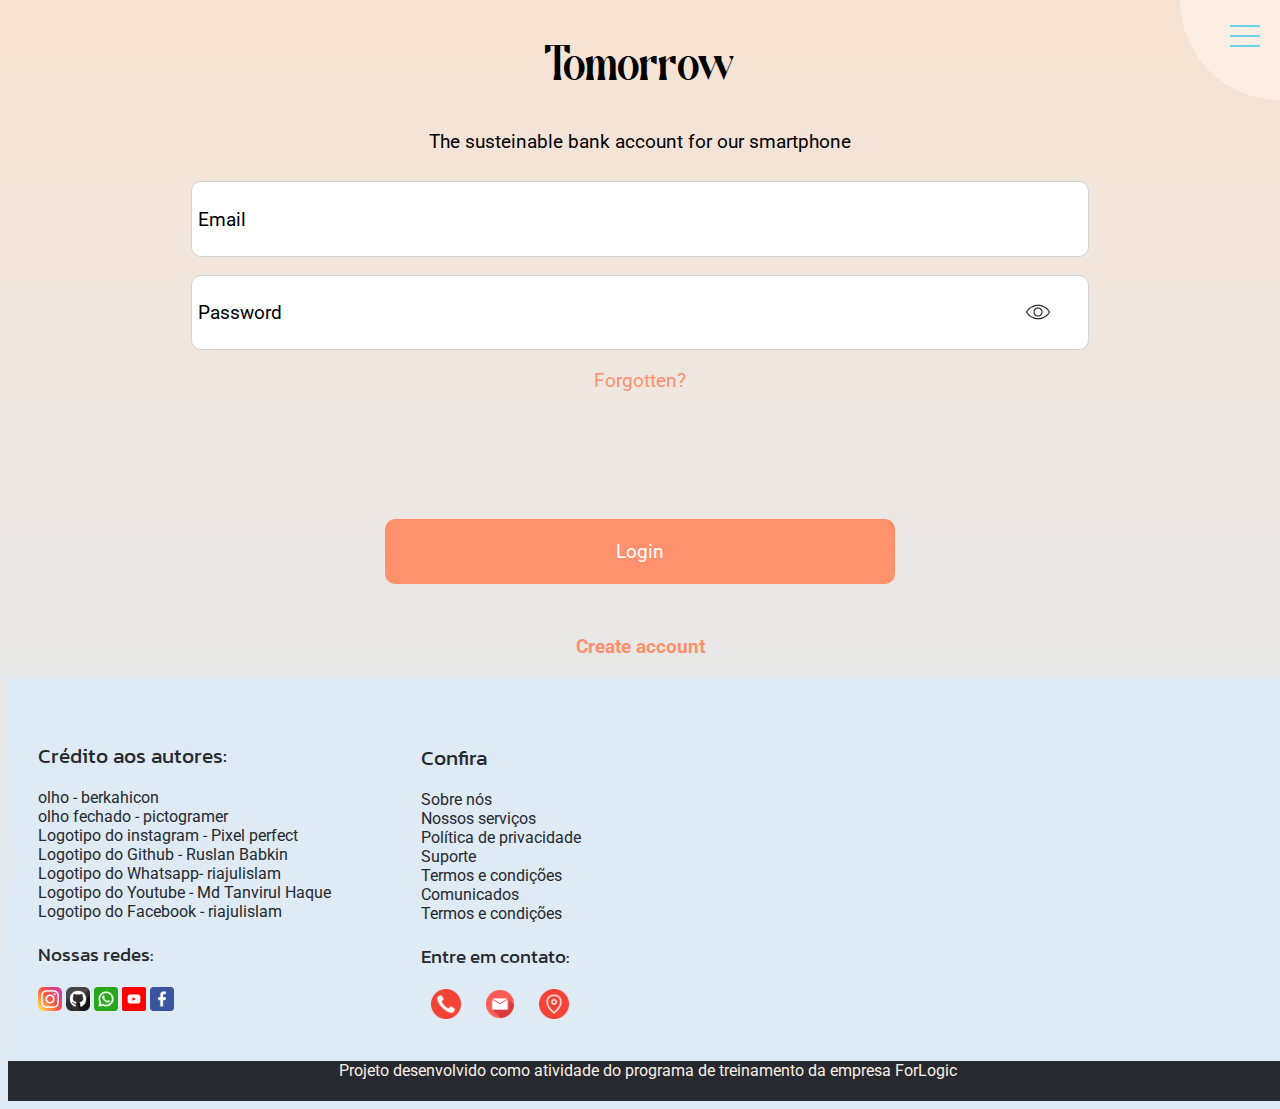
<file: index.html>
<!DOCTYPE html>
<html lang="pt-br">
<head>
    <meta charset="UTF-8">
    <meta name="viewport" content="width=device-width, initial-scale=1.0">
    <title>Faça seu login</title>
    <!--Link do icone do site-->
    <link rel="shortcut icon" href="icon/plantar.png" type="image/x-icon">
    <!--Link do icone do CSS-->
    <link rel="stylesheet" href="style.css">
   
</head>
<body>
    <header>
    <!--menu-->
    <label>
        <input type="checkbox">
        <span class="menu"> <span class="hamburger"></span> </span>
        <ul>
          <li> <a href="#">Home</a> </li>
          <li> <a href="#">About</a> </li>
          <li> <a href="#">Contact</a> </li>
        </ul>
        </label>
    </header>
    <main>
       
    <h1>Tomorrow</h1>
        <p class="subtitulo">The susteinable bank account for our smartphone</p> <br>
    
        
        <div class="bloco"><p>Email</p></div> <br>
        <div class="bloco"> <p>Password</p> <img onclick="esconder()" id="image" src="interface-icons/olho-aberto.png" alt="icone de olho representando a visibilidade da senha" > </div>

        

    <p class="link">Forgotten?</p>
    

    <div class="botao"><p>Login</p></div>
    

    </div>
    <p id="registro">Create account</p>
    </main>


 <footer>
        
     <ul id="referencias">
        <h2>Crédito aos autores:</h2>
            <li><a href="https://www.flaticon.com/br/icones-gratis/olho" title="olho ícones">olho - berkahicon</a></li>
            <li><a href="https://www.flaticon.com/br/icones-gratis/senha-do-olho" title="senha do olho ícones">olho fechado - pictogramer </a>
            </li>
            <li> <a href="https://www.flaticon.com/br/icones-gratis/logotipo-do-instagram" title="logotipo do instagram ícones">Logotipo do instagram - Pixel perfect </a> </li>
            <li><a href="https://www.flaticon.com/br/icones-gratis/github" title="github ícones"> Logotipo do Github - Ruslan Babkin</a></li>
            <li><a href="https://www.flaticon.com/br/icones-gratis/whatsapp" title="whatsapp ícones"> Logotipo do Whatsapp-  riajulislam</a></li>
            <li><a href="https://www.flaticon.com/br/icones-gratis/youtube" title="youtube ícones">Logotipo do Youtube - Md Tanvirul Haque </a></li>
            <li><a href="https://www.flaticon.com/br/icones-gratis/facebook" title="facebook ícones">Logotipo do Facebook - riajulislam </a></li>
            
            <div class="redes">
                <h3>Nossas redes:</h3>
                <img src="interface-icons/instagram.png" alt="Logotipo Instagram">
                <img src="interface-icons/github.png" alt="Logotipo Github">
                <img src="interface-icons/whatsapp.png" alt="Logotipo Whatsapp">
                <img src="interface-icons/youtube.png" alt="Logotipo youtube">
                <img src="interface-icons/facebook.png" alt="Logotipo facebook">
                
                </div>
           
     </ul>
    
<br>
<ul id="sobre">
    <h2>Confira</h2>
    
    <li><a href="">Sobre nós</a></li>
    <li><a href="">Nossos serviços</a></li>
    <li><a href="">Política de privacidade</a></li>
    <li><a href="">Suporte</a></li>
    <li><a href="">Termos e condições</a></li>
    <li><a href="">Comunicados</a></li>
    <li><a href="">Termos e condições</a></li>

    <div class="contato"> 
    <h3>Entre em contato:</h3>
    <img src="interface-icons/telefone.png" alt="">
    <img src="interface-icons/correspondencia.png" alt="">
    <img src="interface-icons/localizacao.png" alt="">
</div>
</ul>
<p id="rodape">Projeto desenvolvido como atividade do programa de treinamento da empresa ForLogic</p>

    </footer>
    <script>
        function esconder(params){
        
            var img = document.querySelector("#image");
            img.setAttribute('src', 'interface-icons/olho-vermelho.png');
        }
    </script>
</body>
</html>
</file>
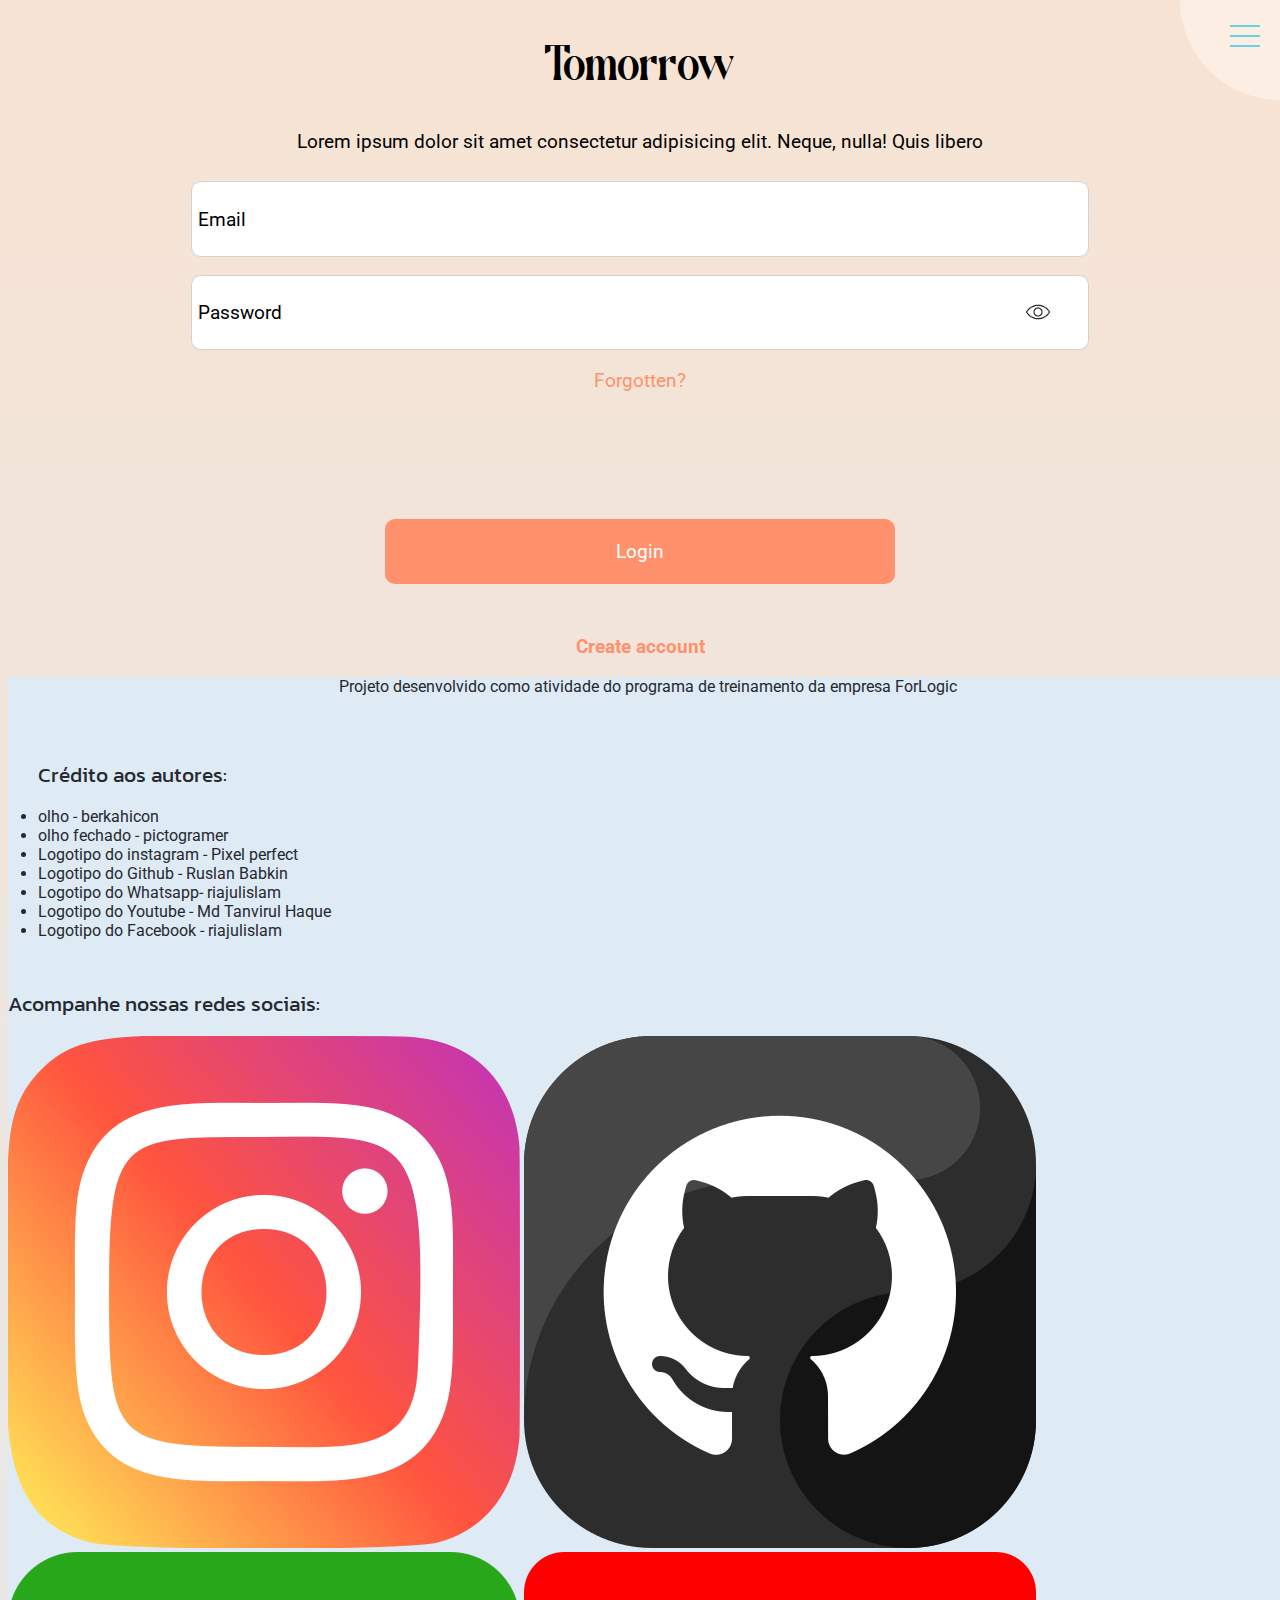
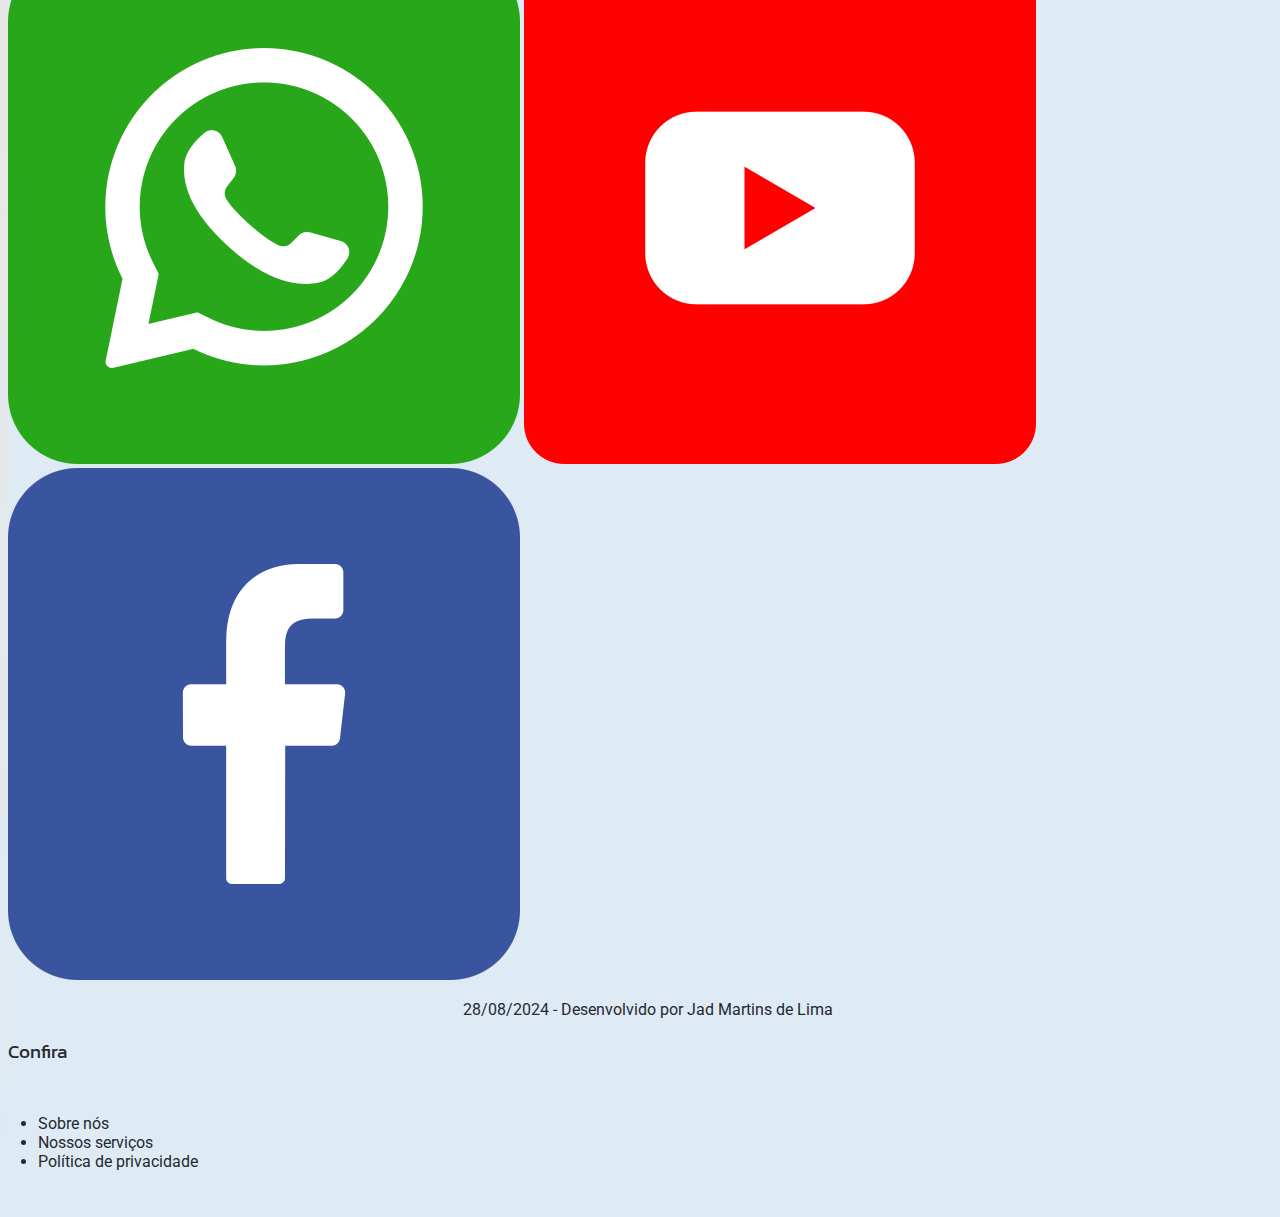
<file: login.html>
<!DOCTYPE html>
<html lang="pt-br">
<head>
    <meta charset="UTF-8">
    <meta name="viewport" content="width=device-width, initial-scale=1.0">
    <title>Faça seu login</title>
    <!--Link do icone do site-->
    <link rel="shortcut icon" href="icon/plantar.png" type="image/x-icon">
    <!--Link do icone do CSS-->
    <link rel="stylesheet" href="style.css">
</head>
<body>
    <header>
    <!--Aqqui haverá um menu-->
    <label>
        <input type="checkbox">
        <span class="menu"> <span class="hamburger"></span> </span>
        <ul>
          <li> <a href="#">Home</a> </li>
          <li> <a href="#">About</a> </li>
          <li> <a href="#">Contact</a> </li>
        </ul>
        </label>
    </header>
    <main>
       
    <h1>Tomorrow</h1>
        <p class="subtitulo">Lorem ipsum dolor sit amet consectetur adipisicing elit. Neque, nulla! Quis libero</p> <br>
    
        
        <div class="bloco"><p>Email</p></div> <br>
        <div class="bloco"> <p>Password</p> <img onclick="esconder()" id="image" src="interface-icons/olho-aberto.png" alt="icone de olho representando a visibilidade da senha" > </div>

        

    <p class="link">Forgotten?</p>
    

    <div class="botao"><p>Login</p></div>
    

    </div>
    <p id="registro">Create account</p>
    </main>
    <footer>

     <p>Projeto desenvolvido como atividade do programa de treinamento da empresa ForLogic</p>
     
    
     <ul>
        <h2>Crédito aos autores:</h2>
            <li><a href="https://www.flaticon.com/br/icones-gratis/olho" title="olho ícones">olho - berkahicon</a></li>
            <li><a href="https://www.flaticon.com/br/icones-gratis/senha-do-olho" title="senha do olho ícones">olho fechado - pictogramer </a>
            </li>
            <li> <a href="https://www.flaticon.com/br/icones-gratis/logotipo-do-instagram" title="logotipo do instagram ícones">Logotipo do instagram - Pixel perfect </a> </li>
            <li><a href="https://www.flaticon.com/br/icones-gratis/github" title="github ícones"> Logotipo do Github - Ruslan Babkin</a></li>
            <li><a href="https://www.flaticon.com/br/icones-gratis/whatsapp" title="whatsapp ícones"> Logotipo do Whatsapp-  riajulislam</a></li>
            <li><a href="https://www.flaticon.com/br/icones-gratis/youtube" title="youtube ícones">Logotipo do Youtube - Md Tanvirul Haque </a></li>
            <li><a href="https://www.flaticon.com/br/icones-gratis/facebook" title="facebook ícones">Logotipo do Facebook - riajulislam </a></li>
           
     </ul>

     <h2>Acompanhe nossas redes sociais:</h2> 
     
        <img src="interface-icons/instagram.png" alt="logo do instagram">
        <img src="interface-icons/github.png" alt="logo do github">
        <img src="interface-icons/whatsapp.png" alt="logo do whatsapp">
        <img src="interface-icons/youtube.png" alt="logo do youtube">
        <img src="interface-icons/facebook.png" alt="logo do facebook">
    
  
    <p>28/08/2024 - Desenvolvido por <a href="">Jad Martins de Lima</a></p>

    <h3>Confira</h3>
<ul>
    <li><a href="">Sobre nós</a></li>
    <li><a href="">Nossos serviços</a></li>
    <li><a href="">Política de privacidade</a></li>
</ul>
    </footer>
    <script>
        function esconder(params){
        
            var img = document.querySelector("#image");
            img.setAttribute('src', 'interface-icons/olho-vermelho.png');
        }
    </script>
</body>
</html>
</file>
<file: style.css>
@charset "UTF-8";
@import url('https://fonts.googleapis.com/css2?family=Roboto:ital,wght@0,100;0,300;0,400;0,500;0,700;0,900;1,100;1,300;1,400;1,500;1,700;1,900&display=swap');
@import url('https://fonts.googleapis.com/css2?family=Kanit:ital,wght@0,100;0,200;0,300;0,400;0,500;0,600;0,700;0,800;0,900;1,100;1,200;1,300;1,400;1,500;1,600;1,700;1,800;1,900&display=swap');

@font-face{
    font-family: 'jungle';
    src: url('fonte/Jungle\ Mask.otf');
}

body{
   
    background-image: linear-gradient( to top, #DEEBF5, #F7E3D3);
    background-repeat: no-repeat;
    background-size: cover;
    overflow-x: hidden;
    
    
    
}
label .menu {
    position: absolute;
    right: -100px;
    top: -100px;
    z-index: 100;
    width: 200px;
    height: 200px;
    background: #fceee3;
    border-radius: 50% 50% 50% 50%;
    -webkit-transition: .5s ease-in-out;
    transition: .5s ease-in-out;
    box-shadow: 0 0 0 0 #fceee3, 0 0 0 0 #fceee3;
    cursor: pointer;
    
  }

  
  label .hamburger {
    position: absolute;
    top: 135px;
    left: 50px;
    width: 30px;
    height: 2px;
    background: #69D2e7;
    display: block;
    -webkit-transform-origin: center;
    transform-origin: center;
    -webkit-transition: .5s ease-in-out;
    transition: .5s ease-in-out;
  }
  
  label .hamburger:after, label .hamburger:before {
    -webkit-transition: .5s ease-in-out;
    transition: .5s ease-in-out;
    content: "";
    position: absolute;
    display: block;
    width: 100%;
    height: 100%;
    background: #69d2e7;
  }
  
  label .hamburger:before { top: -10px; }
  
  label .hamburger:after { bottom: -10px; }
  
  label input { display: none; }
  
  label input:checked + .menu {
    box-shadow: 0 0 0 100vw #F7E3D3, 0 0 0 100vh #FFF;
    border-radius: 0;
    
  }
  
  label input:checked + .menu .hamburger {
    -webkit-transform: rotate(45deg);
    transform: rotate(45deg);
    
  }
  
  label input:checked + .menu .hamburger:after {
    -webkit-transform: rotate(90deg);
    transform: rotate(90deg);
    bottom: 0;
    
  }
  
  label input:checked + .menu .hamburger:before {
    -webkit-transform: rotate(90deg);
    transform: rotate(90deg);
    top: 0;
    
  }
  
  label input:checked + .menu + ul { opacity: 1; }
  
  label ul {
    z-index: 200;
    position: absolute;
    top: 50%;
    left: 50%;
    -webkit-transform: translate(-50%, -50%);
    transform: translate(-50%, -50%);
    opacity: 0;
    -webkit-transition: .25s 0s ease-in-out;
    transition: .25s 0s ease-in-out;
  }
  
  label a {
    margin-bottom: 1em;
    display: block;
    color: #262930;
    font-family:  "Roboto",  sans-serif;
    font-size: 1.2;
    text-decoration: none;
    
  }
h1{
    font-family: 'jungle';
    font-weight: 500;
    font-size: 3em;
    text-align: center;
    
    
}
.subtitulo{
    font-family: "Roboto",  sans-serif; 
    font-style: normal;
    font-size: 1.2em;
    margin: 10px;
    
}
.bloco{
    margin: auto;
    background-color: white;
    border: lightgray solid 1px;
    border-radius: 10px;
    padding: 6px;
    height: 3%;
    position: relative;
    width: 70%;
    
}

.bloco > p{


width: 10vw;
text-align: left;
display: inline-block;

}
.bloco > img{

width: 24px;
position: absolute;
top: 50%;
right: 3%;
transform: translate(-50%, -50%);
}

.link{
    color: #ff916d;
}
.link:hover, #registro:hover{
text-decoration:underline;
transform: translate(-0px, -2px);
transition: transform 0.5s;

}
p{
    font-family: "Roboto", 
    sans-serif; 
    font-size: 1.2em;
    font-style:normal;
    text-align: center;
}
.botao{
   background-color: #ff916d; 
   color:white;
   border-radius: 10px;
   width: 40%;
   padding: 2px;
   margin: auto;
   margin-top: 10%;
   margin-bottom: 4%;
   
}
h2{
  font-size: 1.3em;
}
#registro{
    color: #ff916d;
    font-weight: bolder;
    font-size: 1.2em;
}
footer{
    background-color:#DEEBF5;
    color: #262930;
    width: 100vw;
    
}

h2,h3{
    
    font-family: "Kanit", sans-serif;
    font-weight: 400;
    font-style: normal;
    color: #262930;
}

a{
    text-decoration:none;
    color: #262930;
}
a:hover{
    text-decoration: underline;
    
}
ul#referencias{
    float: left;
    margin-right: 30px;
    list-style: none;
  
}

ul{
  padding: 30px;
}


ul, footer > p{
    font-size: 1em;
}
li, li > a{
    font-family: "roboto", sans-serif;
    color: #262930;
}
#sobre{
display:inline-block;
margin: auto;
position: absolute;
list-style: none;


}
.redes > img
{
  width: 24px;
  margin: auto;
  display: inline-block;
}
.redes{
  float: left;
  margin-right: 30px;
  width: 50vvw;
}
footer #rodape{
margin: auto;
height: 40px;
color: #fceee3;
background-color: #262930;
width: 100%;
left: -10px;
display: flex;
flex-direction: column;
justify-content: space-between;
}
.redes > p{
  display: inline-block;
  font-size: 1em;
  padding: 10px;
  position:absolute
}

.contato > img{
margin: 0px 10px 0px 10px;
width: 30px;
}
.contato{
  
  margin: auto;
 
}
</file>
